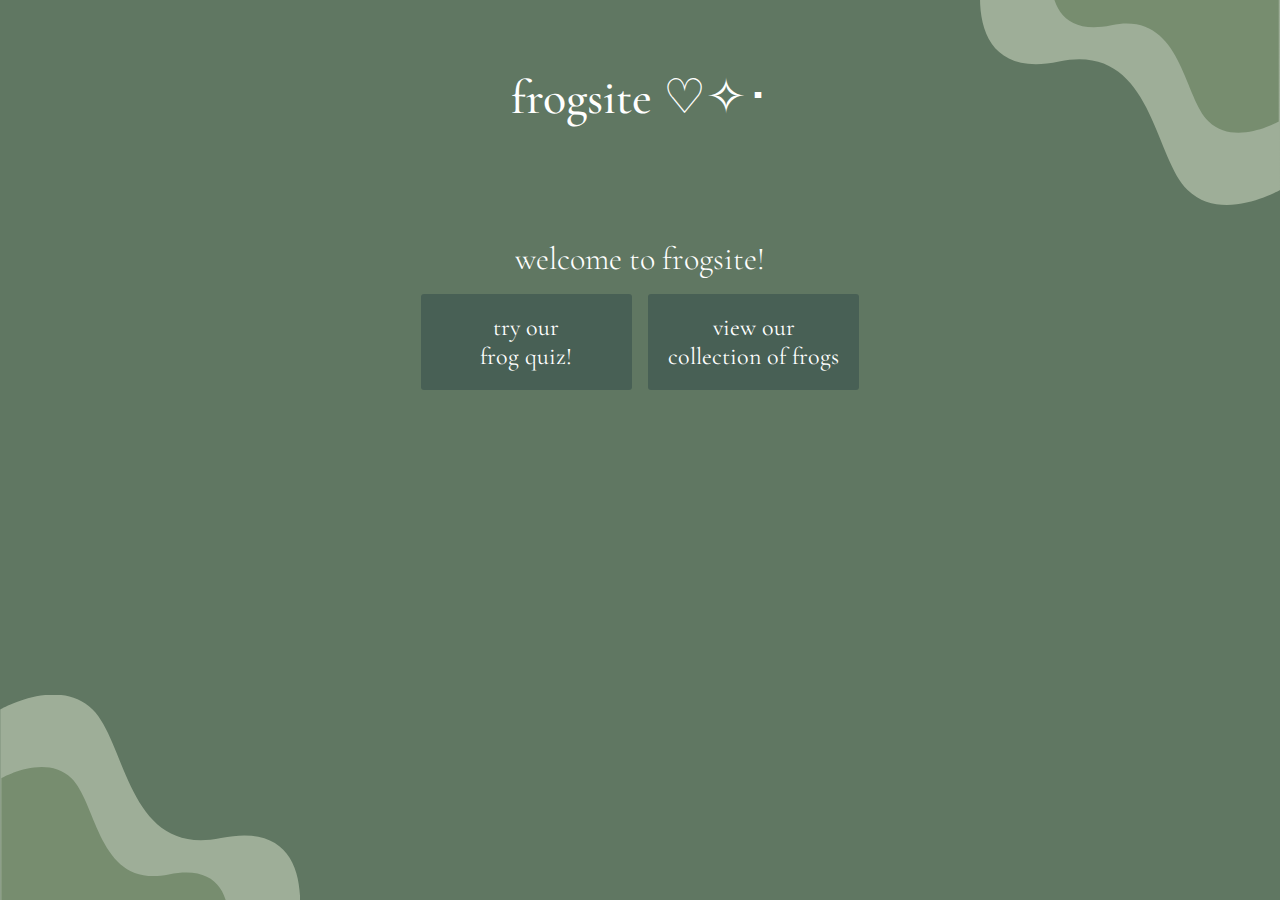
<file: index.html>
<!DOCTYPE html>
<html>
    <head>
        <title>frogsite</title>
        <link rel="stylesheet" href="index.css">
        <script src="https://ajax.googleapis.com/ajax/libs/jquery/3.5.1/jquery.min.js"></script>
        <meta name="viewport" content="width=device-width">
    </head>
    <body>
        <header><div style="visibility: hidden;"> ♡✧･</div><h1>frogsite ♡✧･</h1></header>
        
        <div id="curve-top"><img src="./siteElements/curve.svg"></div>
        <div id="curve-bottom"><img src="./siteElements/curve.svg"></div>
        <div class="choice">
            <h2>welcome to frogsite!</h2>
            <div class="redirects">
                <button onclick="location.href='./quiz.html';">try our <br> frog quiz!</button>
                <button onclick="location.href='./collection.html';">view our <br> collection of frogs</button>
            </div>
        </div>
    </body>
</html>
</file>
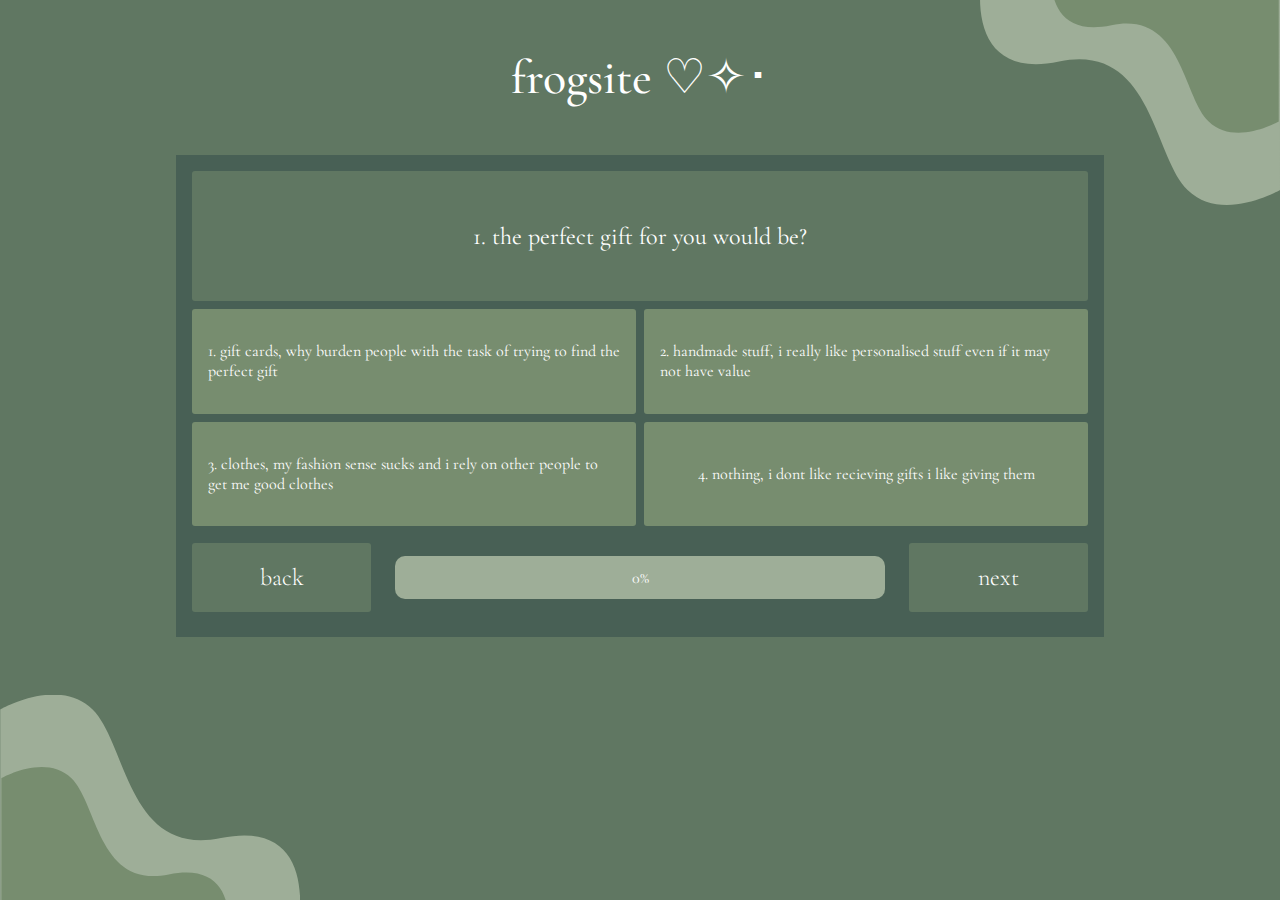
<file: quiz.html>
<!DOCTYPE html>
<html>
    <head>
        <title>frogsite</title>
        <link rel="stylesheet" href="index.css">
        <link rel="stylesheet" href="quiz.css">
        <script src="https://ajax.googleapis.com/ajax/libs/jquery/3.5.1/jquery.min.js"></script>
        <meta name="viewport" content="width=device-width">
    </head>
    <body>
        <header><h1>frogsite ♡✧･</h1></header>
        <div id="curve-top"><img src="./siteElements/curve.svg"></div>
        <div id="curve-bottom"><img src="./siteElements/curve.svg"></div>
        <div class="quiz" id="quiz">
            <div class="question center"><p id="question">1. the perfect gift for you would be?</p></div>
            <div class="options">
                <div class="option center"><p id="1">1. gift cards, why burden people with the task of trying to find the perfect gift</p></div>
                <div class="option center"><p id="2">2. handmade stuff, i really like personalised stuff even if it may not have value</p></div>
                <div class="option center"><p id="3">3. clothes, my fashion sense sucks and i rely on other people to get me good clothes</p></div>
                <div class="option center"><p id="4">4. nothing, i dont like recieving gifts i like giving them</p></div>
            </div>
            <div id="submit">
                <button id="back">back</button> 
                <div id="progress-bar" class="center">0%</div> 
                <button id="next">next</button>
            </div>
        </div>

        <div class="quiz" id="results">
            <div class="image-container"><img src="./images/1.jpg" id="result-img"></div>
            <div class="description">
                <h2>Lorem Ipsum</h2>
                <h3>Lorem ipsum dolor sit amet, consectetur adipiscing elit. Nullam interdum eu nisl eget blandit. Donec lacinia velit in fermentum 
                    accumsan. Integer feugiat finibus sem. Maecenas vel scelerisque nulla. Sed ac egestas diam. 
                </h3>
            </div>
        </div>

        <script src="https://cdn.socket.io/3.1.3/socket.io.min.js" integrity="sha384-cPwlPLvBTa3sKAgddT6krw0cJat7egBga3DJepJyrLl4Q9/5WLra3rrnMcyTyOnh" crossorigin="anonymous"></script><script src="https://cdn.socket.io/3.1.3/socket.io.min.js" integrity="sha384-cPwlPLvBTa3sKAgddT6krw0cJat7egBga3DJepJyrLl4Q9/5WLra3rrnMcyTyOnh" crossorigin="anonymous"></script>
        <script src="./quiz.js"></script>
    </body>
</html>
</file>
<file: index.css>
@import url('https://fonts.googleapis.com/css2?family=Cormorant+Garamond:wght@500&display=swap');
*{
    margin: 0;
    padding: 0;
    color: white; 
    font-family: 'Cormorant Garamond', serif;
    user-select: none;
    overflow: auto;
}
html,body{
    background-color: #607762;
    height: 100%;
    overflow: auto;
}
.center{
    display: flex;
    align-items: center;
    justify-content: center;
}
header{
    padding: 3rem;
}
header h1{
    font-size: 3rem;
    font-weight: 500;
    text-align: center;
}
.choice{
    margin-top: 5%;
    display: flex;
    flex-direction: column;
    align-items: center;
    justify-content: center;
    gap: 1rem;
    width: 100%;
}
.choice h2{
    font-size: 2rem;
    font-weight: 100;
}
.redirects{
    display: flex;
    align-items: center;
    justify-content: center;
    gap: 1rem;
    width: 55%;
} 
.redirects button{
    background-color: #486055;
    border: 3px solid #486055;
    font-size: 1.5rem;
    width: 30%;
    height: 6rem;
    padding: 0.15rem;
    border-radius: 3px; 
    transition: background-color 0.5s;
}
.redirects button:hover{
    background-color: #778D6F;
    transition: background-color 0.5s;
}
.redirects button:active{
    background-color: #9EAE98;
    transition: background-color 0.1s;
}

/*curves*/
#curve-top{
    position: fixed;
    top: -5rem;
    right: 0;
}
#curve-top img{
    display: block;
    margin-left: auto;
    width: 50%;
    height: 50%;
}
#curve-bottom{
    position: fixed;
    bottom: -5rem;
    left: 0;
    pointer-events: none;
}
#curve-bottom img{
    display: block;
    margin-right: auto;
    transform: scale(-1);
    width: 50%;
    height: 50%;
}

footer{
    position: absolute;
    top: 90%;

    width: 100%;
    display: flex;
    align-items: flex-end;
    justify-content: flex-end;
}
footer img{
    display: block;
    padding: 0 1rem;
    width: 17%;
    height: 15%;
}

@media(max-width: 769px){
    .redirects button{
        width: 50%;
        height: 7rem;
        padding: 0.25rem;
        font-size: 1.5rem;
    }
}
@media(max-width: 426px){
    .redirects{
        width: 80%;
    }
    .redirects button{
        width: 100%;
        height: 7rem;
        padding: 0.5rem;
        font-size: 1.5rem;
    }
    footer img{
        display: block;
        padding: 0 0.5rem;
        width: 30%;
        height: 30%;
    }
}
@media(max-width: 321px){
    header h1{
        font-size: 2.5rem;
    }   
}
</file>
<file: quiz.css>
.quiz{
    display: flex;
    flex-direction: column;
    gap: 0.5rem;

    margin: 0 auto;
    padding: 1rem;
    background-color: #486055;
    width: 70%;
    height: 50%;
}
.question{
    background-color: #607762;
    border-radius: 3px;
    width: 100%;
    height: 30%;
    font-size: 1.5rem;
}
p{
    margin: 0 1rem;
}
.options{
    display: grid;
    height: 50%;
    grid-template-columns: 1fr 1fr;
    grid-template-rows: 1fr 1fr;
    gap: 0.5rem;
}
.option{
    background-color: #778D6F;
    width: 100%;
    height: 100%;
    border-radius: 3px;
    transition: background-color 0.5s;
}
.option:hover{
    background-color: #AEBCA9;
    transition: background-color 0.5s;
}
.option:active{
    background-color: #607762;
    transition: background-color 0.1s;
}
.option-selected{
    background-color: #607762;
    pointer-events: none;
}
#submit{
    display: flex;
    justify-content: space-evenly;
    align-items: center;
    gap: 1.5rem;
    width: 100%;
    height: 20%;
}
#submit button{
    display: flex;
    justify-content: center;
    align-items: center;

    background-color: #607762;
    border: none;
    border-radius: 3px;
    height: 80%;
    width: 20%;
    font-size: 1.5rem;
    font-weight: 100;
    text-align: center;
    transition: background-color 0.5s;

    cursor: not-allowed;
    pointer-events: all !important;
}
#submit button:hover{
    background-color: #778D6F;
    transition: background-color 0.5s;
}
#submit button:active{
    background-color: #9EAE98;
    transition: background-color 0.1s;
}
#progress-bar{
    flex-grow: 2; 
    background-color: #9EAE98;
    height: 50%;
    border-radius: 10px;
}

#results{
    display: none;
    flex-direction: row;
    align-items: center;
    justify-content: space-between;
    gap: 2rem;
}
.image-container{
    display: flex;
    justify-content: center;
    align-items: center;
    background-color: #607762;
    width: 50%;
    height: 100%;
}
.image-container img{
    width: 90%;
    height: 90%;
}
.description{
    width: 60%;
}
.description *{
    font-weight: 100;
}
.description h2{
    font-size: 2.5rem;
}
.description h3{
    font-size: 1.25rem;
}

@media (max-width:769px){
    #curve-top img{
        width: 40%;
        height: 40%;
    }
    #curve-bottom img{
        width: 40%;
        height: 40%;
    }
}
@media (max-width:426px){
    header{
        padding: 1rem;
    }
    .quiz{
        height: 100%;
        margin-bottom: 1.5rem;
    }
    .question{
        height: 50%;
        font-size: 1.45rem;
    }
    .options{
        height: 90%;
    }
    .option{
        font-size: 0.85rem;
    }
    #curve-top, #curve-bottom{
        display: none;
    }
    #submit{
        gap: 0.5rem;
    }
    #submit h3{
        font-size: 1rem;
    }

    #results{
        flex-direction: column;
        height: 100%;
    }
    .image-container{
        width: 100%
    }
    .description{
        width: 100%;
        height: 100%;
        overflow: hidden;
    }
    .description *{
        text-align: center;
    }
    .description h2{
        font-size: 2rem
    }
    .description h3{
        height: 100%;
        font-size: 1rem;
    }
}
</file>
